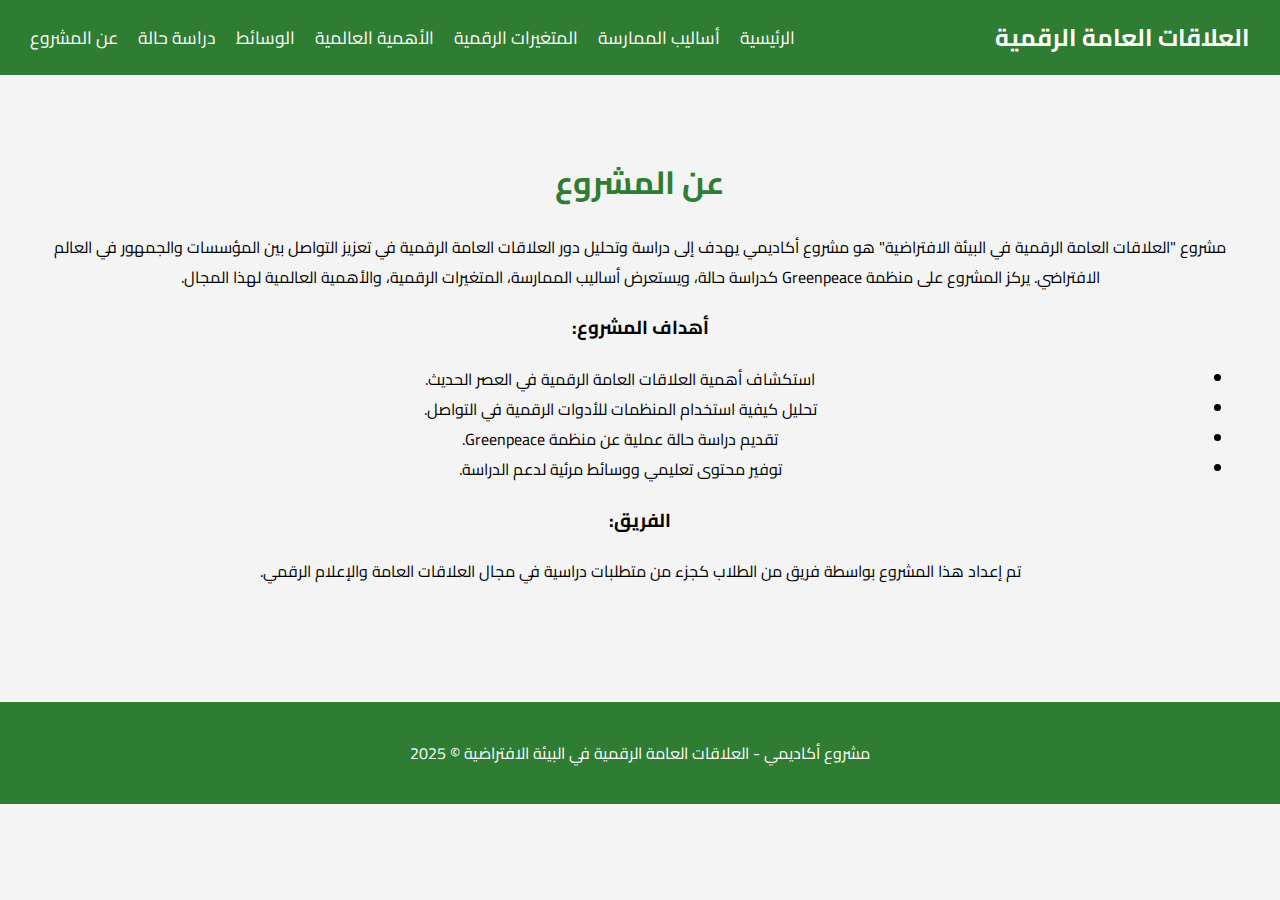
<file: about.html>
<script type="text/javascript">
        var gk_isXlsx = false;
        var gk_xlsxFileLookup = {};
        var gk_fileData = {};
        function filledCell(cell) {
          return cell !== '' && cell != null;
        }
        function loadFileData(filename) {
        if (gk_isXlsx && gk_xlsxFileLookup[filename]) {
            try {
                var workbook = XLSX.read(gk_fileData[filename], { type: 'base64' });
                var firstSheetName = workbook.SheetNames[0];
                var worksheet = workbook.Sheets[firstSheetName];

                // Convert sheet to JSON to filter blank rows
                var jsonData = XLSX.utils.sheet_to_json(worksheet, { header: 1, blankrows: false, defval: '' });
                // Filter out blank rows (rows where all cells are empty, null, or undefined)
                var filteredData = jsonData.filter(row => row.some(filledCell));

                // Heuristic to find the header row by ignoring rows with fewer filled cells than the next row
                var headerRowIndex = filteredData.findIndex((row, index) =>
                  row.filter(filledCell).length >= filteredData[index + 1]?.filter(filledCell).length
                );
                // Fallback
                if (headerRowIndex === -1 || headerRowIndex > 25) {
                  headerRowIndex = 0;
                }

                // Convert filtered JSON back to CSV
                var csv = XLSX.utils.aoa_to_sheet(filteredData.slice(headerRowIndex)); // Create a new sheet from filtered array of arrays
                csv = XLSX.utils.sheet_to_csv(csv, { header: 1 });
                return csv;
            } catch (e) {
                console.error(e);
                return "";
            }
        }
        return gk_fileData[filename] || "";
        }
        </script><!DOCTYPE html>
<html lang="ar" dir="rtl">
<head>
    <meta charset="UTF-8">
    <meta name="viewport" content="width=device-width, initial-scale=1.0">
    <title>عن المشروع</title>
    <link rel="stylesheet" href="styles.css">
    <link href="https://fonts.googleapis.com/css2?family=Cairo:wght@400;700&display=swap" rel="stylesheet">
</head>
<body>
    <!-- Navigation Bar -->
    <nav class="navbar">
        <div class="logo">العلاقات العامة الرقمية</div>
        <ul class="nav-links">
            <li><a href="index.html">الرئيسية</a></li>
            <li><a href="practices.html">أساليب الممارسة</a></li>
            <li><a href="variables.html">المتغيرات الرقمية</a></li>
            <li><a href="global.html">الأهمية العالمية</a></li>
            <li><a href="media.html">الوسائط</a></li>
            <li><a href="case-study.html">دراسة حالة</a></li>
            <li><a href="about.html">عن المشروع</a></li>
        </ul>
        <div class="burger">
            <div></div>
            <div></div>
            <div></div>
        </div>
    </nav>

    <!-- About Section -->
    <section class="section">
        <h2>عن المشروع</h2>
        <p>مشروع "العلاقات العامة الرقمية في البيئة الافتراضية" هو مشروع أكاديمي يهدف إلى دراسة وتحليل دور العلاقات العامة الرقمية في تعزيز التواصل بين المؤسسات والجمهور في العالم الافتراضي. يركز المشروع على منظمة Greenpeace كدراسة حالة، ويستعرض أساليب الممارسة، المتغيرات الرقمية، والأهمية العالمية لهذا المجال.</p>
        <h3>أهداف المشروع:</h3>
        <ul>
            <li>استكشاف أهمية العلاقات العامة الرقمية في العصر الحديث.</li>
            <li>تحليل كيفية استخدام المنظمات للأدوات الرقمية في التواصل.</li>
            <li>تقديم دراسة حالة عملية عن منظمة Greenpeace.</li>
            <li>توفير محتوى تعليمي ووسائط مرئية لدعم الدراسة.</li>
        </ul>
        <h3>الفريق:</h3>
        <p>تم إعداد هذا المشروع بواسطة فريق من الطلاب كجزء من متطلبات دراسية في مجال العلاقات العامة والإعلام الرقمي.</p>
    </section>

    <!-- Footer -->
    <footer>
        <p>مشروع أكاديمي - العلاقات العامة الرقمية في البيئة الافتراضية © 2025</p>
    </footer>

    <script src="script.js"></script>
</body>
</html>
</file>
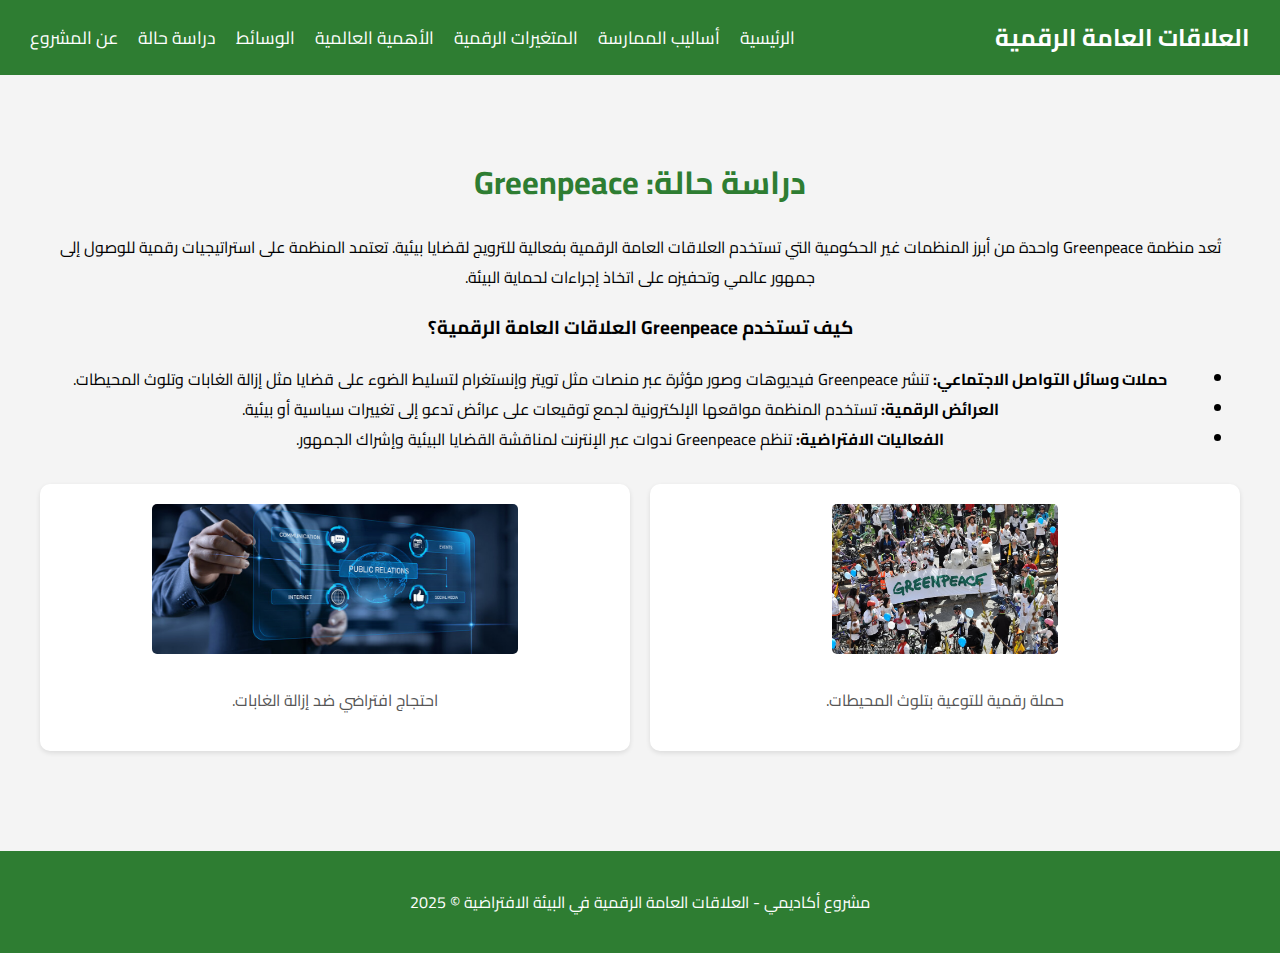
<file: case-study.html>
<script type="text/javascript">
        var gk_isXlsx = false;
        var gk_xlsxFileLookup = {};
        var gk_fileData = {};
        function filledCell(cell) {
          return cell !== '' && cell != null;
        }
        function loadFileData(filename) {
        if (gk_isXlsx && gk_xlsxFileLookup[filename]) {
            try {
                var workbook = XLSX.read(gk_fileData[filename], { type: 'base64' });
                var firstSheetName = workbook.SheetNames[0];
                var worksheet = workbook.Sheets[firstSheetName];

                // Convert sheet to JSON to filter blank rows
                var jsonData = XLSX.utils.sheet_to_json(worksheet, { header: 1, blankrows: false, defval: '' });
                // Filter out blank rows (rows where all cells are empty, null, or undefined)
                var filteredData = jsonData.filter(row => row.some(filledCell));

                // Heuristic to find the header row by ignoring rows with fewer filled cells than the next row
                var headerRowIndex = filteredData.findIndex((row, index) =>
                  row.filter(filledCell).length >= filteredData[index + 1]?.filter(filledCell).length
                );
                // Fallback
                if (headerRowIndex === -1 || headerRowIndex > 25) {
                  headerRowIndex = 0;
                }

                // Convert filtered JSON back to CSV
                var csv = XLSX.utils.aoa_to_sheet(filteredData.slice(headerRowIndex)); // Create a new sheet from filtered array of arrays
                csv = XLSX.utils.sheet_to_csv(csv, { header: 1 });
                return csv;
            } catch (e) {
                console.error(e);
                return "";
            }
        }
        return gk_fileData[filename] || "";
        }
        </script><!DOCTYPE html>
<html lang="ar" dir="rtl">
<head>
    <meta charset="UTF-8">
    <meta name="viewport" content="width=device-width, initial-scale=1.0">
    <title>دراسة حالة: Greenpeace</title>
    <link rel="stylesheet" href="styles.css">
    <link href="https://fonts.googleapis.com/css2?family=Cairo:wght@400;700&display=swap" rel="stylesheet">
</head>
<body>
    <!-- Navigation Bar -->
    <nav class="navbar">
        <div class="logo">العلاقات العامة الرقمية</div>
        <ul class="nav-links">
            <li><a href="index.html">الرئيسية</a></li>
            <li><a href="practices.html">أساليب الممارسة</a></li>
            <li><a href="variables.html">المتغيرات الرقمية</a></li>
            <li><a href="global.html">الأهمية العالمية</a></li>
            <li><a href="media.html">الوسائط</a></li>
            <li><a href="case-study.html">دراسة حالة</a></li>
            <li><a href="about.html">عن المشروع</a></li>
        </ul>
        <div class="burger">
            <div></div>
            <div></div>
            <div></div>
        </div>
    </nav>

    <!-- Case Study Section -->
    <section class="section">
        <h2>دراسة حالة: Greenpeace</h2>
        <p>تُعد منظمة Greenpeace واحدة من أبرز المنظمات غير الحكومية التي تستخدم العلاقات العامة الرقمية بفعالية للترويج لقضايا بيئية. تعتمد المنظمة على استراتيجيات رقمية للوصول إلى جمهور عالمي وتحفيزه على اتخاذ إجراءات لحماية البيئة.</p>
        
        <h3>كيف تستخدم Greenpeace العلاقات العامة الرقمية؟</h3>
        <ul>
            <li><strong>حملات وسائل التواصل الاجتماعي:</strong> تنشر Greenpeace فيديوهات وصور مؤثرة عبر منصات مثل تويتر وإنستغرام لتسليط الضوء على قضايا مثل إزالة الغابات وتلوث المحيطات.</li>
            <li><strong>العرائض الرقمية:</strong> تستخدم المنظمة مواقعها الإلكترونية لجمع توقيعات على عرائض تدعو إلى تغييرات سياسية أو بيئية.</li>
            <li><strong>الفعاليات الافتراضية:</strong> تنظم Greenpeace ندوات عبر الإنترنت لمناقشة القضايا البيئية وإشراك الجمهور.</li>
        </ul>

        <div class="grid">
            <div class="card">
                <img src="g6.jpg" alt="حملة بيئية" class="card-image">
                <p>حملة رقمية للتوعية بتلوث المحيطات.</p>
            </div>
            <div class="card">
                <img src="g7.jpg" alt="احتجاج رقمي" class="card-image">
                <p>احتجاج افتراضي ضد إزالة الغابات.</p>
            </div>
        </div>
    </section>

    <!-- Footer -->
    <footer>
        <p>مشروع أكاديمي - العلاقات العامة الرقمية في البيئة الافتراضية © 2025</p>
    </footer>

    <script src="script.js"></script>
</body>
</html>
</file>
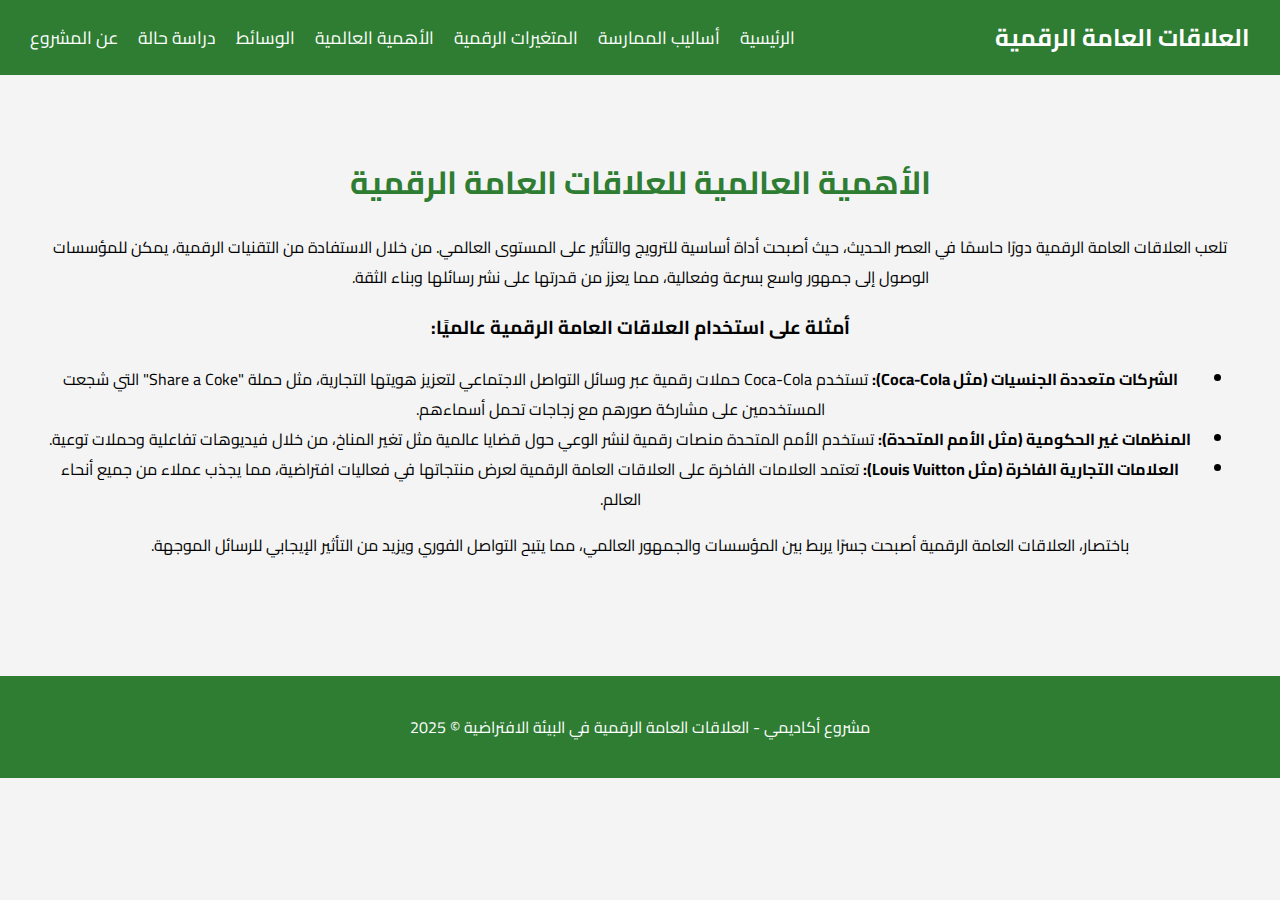
<file: global.html>
<script type="text/javascript">
        var gk_isXlsx = false;
        var gk_xlsxFileLookup = {};
        var gk_fileData = {};
        function filledCell(cell) {
          return cell !== '' && cell != null;
        }
        function loadFileData(filename) {
        if (gk_isXlsx && gk_xlsxFileLookup[filename]) {
            try {
                var workbook = XLSX.read(gk_fileData[filename], { type: 'base64' });
                var firstSheetName = workbook.SheetNames[0];
                var worksheet = workbook.Sheets[firstSheetName];

                // Convert sheet to JSON to filter blank rows
                var jsonData = XLSX.utils.sheet_to_json(worksheet, { header: 1, blankrows: false, defval: '' });
                // Filter out blank rows (rows where all cells are empty, null, or undefined)
                var filteredData = jsonData.filter(row => row.some(filledCell));

                // Heuristic to find the header row by ignoring rows with fewer filled cells than the next row
                var headerRowIndex = filteredData.findIndex((row, index) =>
                  row.filter(filledCell).length >= filteredData[index + 1]?.filter(filledCell).length
                );
                // Fallback
                if (headerRowIndex === -1 || headerRowIndex > 25) {
                  headerRowIndex = 0;
                }

                // Convert filtered JSON back to CSV
                var csv = XLSX.utils.aoa_to_sheet(filteredData.slice(headerRowIndex)); // Create a new sheet from filtered array of arrays
                csv = XLSX.utils.sheet_to_csv(csv, { header: 1 });
                return csv;
            } catch (e) {
                console.error(e);
                return "";
            }
        }
        return gk_fileData[filename] || "";
        }
        </script><!DOCTYPE html>
<html lang="ar" dir="rtl">
<head>
    <meta charset="UTF-8">
    <meta name="viewport" content="width=device-width, initial-scale=1.0">
    <title>الأهمية العالمية للعلاقات العامة الرقمية</title>
    <link rel="stylesheet" href="styles.css">
    <link href="https://fonts.googleapis.com/css2?family=Cairo:wght@400;700&display=swap" rel="stylesheet">
</head>
<body>
    <!-- Navigation Bar -->
    <nav class="navbar">
        <div class="logo">العلاقات العامة الرقمية</div>
        <ul class="nav-links">
            <li><a href="index.html">الرئيسية</a></li>
            <li><a href="practices.html">أساليب الممارسة</a></li>
            <li><a href="variables.html">المتغيرات الرقمية</a></li>
            <li><a href="global.html">الأهمية العالمية</a></li>
            <li><a href="media.html">الوسائط</a></li>
            <li><a href="case-study.html">دراسة حالة</a></li>
            <li><a href="about.html">عن المشروع</a></li>
        </ul>
        <div class="burger">
            <div></div>
            <div></div>
            <div></div>
        </div>
    </nav>

    <!-- Global Importance Section -->
    <section class="section">
        <h2>الأهمية العالمية للعلاقات العامة الرقمية</h2>
        <p>تلعب العلاقات العامة الرقمية دورًا حاسمًا في العصر الحديث، حيث أصبحت أداة أساسية للترويج والتأثير على المستوى العالمي. من خلال الاستفادة من التقنيات الرقمية، يمكن للمؤسسات الوصول إلى جمهور واسع بسرعة وفعالية، مما يعزز من قدرتها على نشر رسائلها وبناء الثقة.</p>
        <h3>أمثلة على استخدام العلاقات العامة الرقمية عالميًا:</h3>
        <ul>
            <li><strong>الشركات متعددة الجنسيات (مثل Coca-Cola):</strong> تستخدم Coca-Cola حملات رقمية عبر وسائل التواصل الاجتماعي لتعزيز هويتها التجارية، مثل حملة "Share a Coke" التي شجعت المستخدمين على مشاركة صورهم مع زجاجات تحمل أسماءهم.</li>
            <li><strong>المنظمات غير الحكومية (مثل الأمم المتحدة):</strong> تستخدم الأمم المتحدة منصات رقمية لنشر الوعي حول قضايا عالمية مثل تغير المناخ، من خلال فيديوهات تفاعلية وحملات توعية.</li>
            <li><strong>العلامات التجارية الفاخرة (مثل Louis Vuitton):</strong> تعتمد العلامات الفاخرة على العلاقات العامة الرقمية لعرض منتجاتها في فعاليات افتراضية، مما يجذب عملاء من جميع أنحاء العالم.</li>
        </ul>
        <p>باختصار، العلاقات العامة الرقمية أصبحت جسرًا يربط بين المؤسسات والجمهور العالمي، مما يتيح التواصل الفوري ويزيد من التأثير الإيجابي للرسائل الموجهة.</p>
    </section>

    <!-- Footer -->
    <footer>
        <p>مشروع أكاديمي - العلاقات العامة الرقمية في البيئة الافتراضية © 2025</p>
    </footer>

    <script src="script.js"></script>
</body>
</html>
</file>
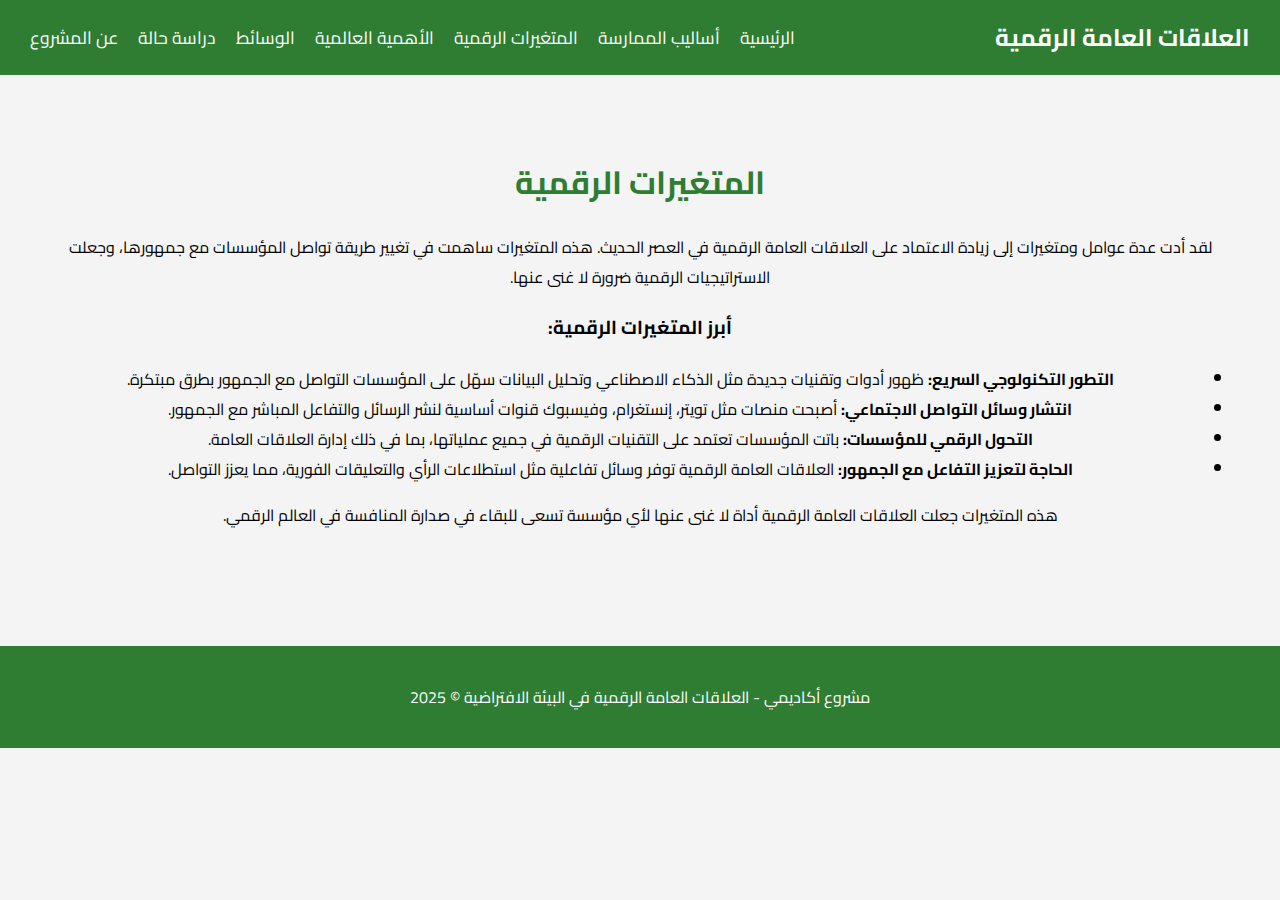
<file: variables.html>
<script type="text/javascript">
        var gk_isXlsx = false;
        var gk_xlsxFileLookup = {};
        var gk_fileData = {};
        function filledCell(cell) {
          return cell !== '' && cell != null;
        }
        function loadFileData(filename) {
        if (gk_isXlsx && gk_xlsxFileLookup[filename]) {
            try {
                var workbook = XLSX.read(gk_fileData[filename], { type: 'base64' });
                var firstSheetName = workbook.SheetNames[0];
                var worksheet = workbook.Sheets[firstSheetName];

                // Convert sheet to JSON to filter blank rows
                var jsonData = XLSX.utils.sheet_to_json(worksheet, { header: 1, blankrows: false, defval: '' });
                // Filter out blank rows (rows where all cells are empty, null, or undefined)
                var filteredData = jsonData.filter(row => row.some(filledCell));

                // Heuristic to find the header row by ignoring rows with fewer filled cells than the next row
                var headerRowIndex = filteredData.findIndex((row, index) =>
                  row.filter(filledCell).length >= filteredData[index + 1]?.filter(filledCell).length
                );
                // Fallback
                if (headerRowIndex === -1 || headerRowIndex > 25) {
                  headerRowIndex = 0;
                }

                // Convert filtered JSON back to CSV
                var csv = XLSX.utils.aoa_to_sheet(filteredData.slice(headerRowIndex)); // Create a new sheet from filtered array of arrays
                csv = XLSX.utils.sheet_to_csv(csv, { header: 1 });
                return csv;
            } catch (e) {
                console.error(e);
                return "";
            }
        }
        return gk_fileData[filename] || "";
        }
        </script><!DOCTYPE html>
<html lang="ar" dir="rtl">
<head>
    <meta charset="UTF-8">
    <meta name="viewport" content="width=device-width, initial-scale=1.0">
    <title>المتغيرات الرقمية</title>
    <link rel="stylesheet" href="styles.css">
    <link href="https://fonts.googleapis.com/css2?family=Cairo:wght@400;700&display=swap" rel="stylesheet">
</head>
<body>
    <!-- Navigation Bar -->
    <nav class="navbar">
        <div class="logo">العلاقات العامة الرقمية</div>
        <ul class="nav-links">
            <li><a href="index.html">الرئيسية</a></li>
            <li><a href="practices.html">أساليب الممارسة</a></li>
            <li><a href="variables.html">المتغيرات الرقمية</a></li>
            <li><a href="global.html">الأهمية العالمية</a></li>
            <li><a href="media.html">الوسائط</a></li>
            <li><a href="case-study.html">دراسة حالة</a></li>
            <li><a href="about.html">عن المشروع</a></li>
        </ul>
        <div class="burger">
            <div></div>
            <div></div>
            <div></div>
        </div>
    </nav>

    <!-- Variables Section -->
    <section class="section">
        <h2>المتغيرات الرقمية</h2>
        <p>لقد أدت عدة عوامل ومتغيرات إلى زيادة الاعتماد على العلاقات العامة الرقمية في العصر الحديث. هذه المتغيرات ساهمت في تغيير طريقة تواصل المؤسسات مع جمهورها، وجعلت الاستراتيجيات الرقمية ضرورة لا غنى عنها.</p>
        <h3>أبرز المتغيرات الرقمية:</h3>
        <ul>
            <li><strong>التطور التكنولوجي السريع:</strong> ظهور أدوات وتقنيات جديدة مثل الذكاء الاصطناعي وتحليل البيانات سهّل على المؤسسات التواصل مع الجمهور بطرق مبتكرة.</li>
            <li><strong>انتشار وسائل التواصل الاجتماعي:</strong> أصبحت منصات مثل تويتر، إنستغرام، وفيسبوك قنوات أساسية لنشر الرسائل والتفاعل المباشر مع الجمهور.</li>
            <li><strong>التحول الرقمي للمؤسسات:</strong> باتت المؤسسات تعتمد على التقنيات الرقمية في جميع عملياتها، بما في ذلك إدارة العلاقات العامة.</li>
            <li><strong>الحاجة لتعزيز التفاعل مع الجمهور:</strong> العلاقات العامة الرقمية توفر وسائل تفاعلية مثل استطلاعات الرأي والتعليقات الفورية، مما يعزز التواصل.</li>
        </ul>
        <p>هذه المتغيرات جعلت العلاقات العامة الرقمية أداة لا غنى عنها لأي مؤسسة تسعى للبقاء في صدارة المنافسة في العالم الرقمي.</p>
    </section>

    <!-- Footer -->
    <footer>
        <p>مشروع أكاديمي - العلاقات العامة الرقمية في البيئة الافتراضية © 2025</p>
    </footer>

    <script src="script.js"></script>
</body>
</html>
</file>
<file: styles.css>
body {
    font-family: 'Cairo', sans-serif;
    margin: 0;
    padding: 0;
    direction: rtl;
    background-color: #f4f4f4;
}

.navbar {
    background-color: #2e7d32;
    color: white;
    display: flex;
    justify-content: space-between;
    align-items: center;
    padding: 15px 30px;
    position: sticky;
    top: 0;
    z-index: 100;
}

.navbar .logo {
    font-size: 1.5rem;
    font-weight: 700;
}

.nav-links {
    list-style: none;
    display: flex;
    gap: 20px;
    margin: 0;
}

.nav-links li a {
    color: white;
    text-decoration: none;
    font-size: 1.1rem;
}

.nav-links li a:hover {
    text-decoration: underline;
}

.burger {
    display: none;
    flex-direction: column;
    gap: 5px;
    cursor: pointer;
}

.burger div {
    width: 25px;
    height: 3px;
    background-color: white;
}

.hero {
    position: relative;
    text-align: center;
    padding: 100px 20px;
    color: white;
}

.hero-image {
    position: absolute;
    top: 0;
    left: 0;
    width: 100%;
    height: 100%;
    object-fit: cover;
    z-index: -1;
    filter: brightness(0.5);
}

.hero h1 {
    font-size: 2.5rem;
    margin-bottom: 20px;
}

.hero p {
    font-size: 1.2rem;
    margin-bottom: 30px;
}

.btn {
    background-color: #4caf50;
    color: white;
    padding: 10px 20px;
    text-decoration: none;
    border-radius: 5px;
    font-weight: 700;
}

.btn:hover {
    background-color: #388e3c;
}

.section {
    padding: 50px 20px;
    max-width: 1200px;
    margin: 0 auto;
    text-align: center;
}

.section h2 {
    font-size: 2rem;
    margin-bottom: 20px;
    color: #2e7d32;
}

.section-image {
    max-width: 100%;
    height: auto;
    margin-top: 20px;
    border-radius: 10px;
}

.grid {
    display: grid;
    grid-template-columns: repeat(auto-fit, minmax(250px, 1fr));
    gap: 20px;
    margin-top: 30px;
}

.card {
    background-color: white;
    padding: 20px;
    border-radius: 10px;
    box-shadow: 0 2px 5px rgba(0,0,0,0.1);
    text-align: center;
}

.card-image {
    max-width: 100%;
    height: 150px;
    object-fit: cover;
    margin-bottom: 15px;
    border-radius: 5px;
}

.card h3 {
    font-size: 1.5rem;
    color: #2e7d32;
}

.card p {
    font-size: 1rem;
    color: #555;
}

footer {
    background-color: #2e7d32;
    color: white;
    text-align: center;
    padding: 20px;
    margin-top: 50px;
}

@media (max-width: 768px) {
    .nav-links {
        display: none;
        flex-direction: column;
        position: absolute;
        top: 60px;
        right: 0;
        background-color: #2e7d32;
        width: 100%;
        padding: 20px;
    }

    .nav-links.active {
        display: flex;
    }

    .burger {
        display: flex;
    }

    .hero h1 {
        font-size: 1.8rem;
    }

    .hero p {
        font-size: 1rem;
    }
}
</file>
